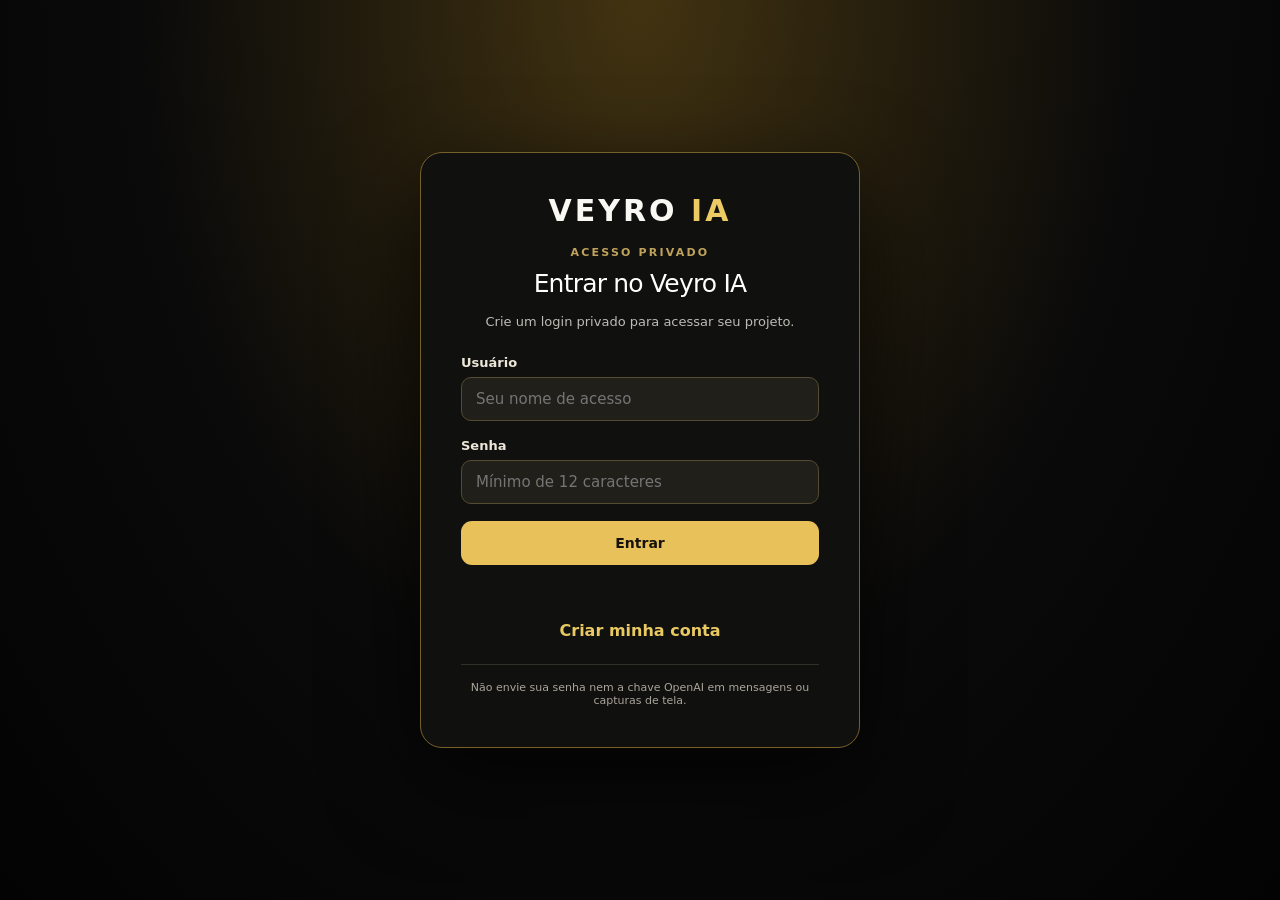
<file: index.html>
<!doctype html>
<html lang="pt-BR">
<head>
  <meta charset="utf-8"><meta name="viewport" content="width=device-width, initial-scale=1, viewport-fit=cover, interactive-widget=resizes-content">
  <meta name="theme-color" content="#060606">
  <meta name="description" content="Veyro IA: escreva uma ideia, adicione referências e planeje as cenas do seu vídeo.">
  <title>Veyro IA</title>
  <link rel="icon" href="data:image/svg+xml,%3Csvg xmlns='http://www.w3.org/2000/svg' viewBox='0 0 64 64'%3E%3Crect width='64' height='64' rx='16' fill='%23060606'/%3E%3Cpath d='M25 17 47 32 25 47Z' fill='%23ffd600'/%3E%3C/svg%3E">
  <link rel="stylesheet" href="styles.css">
  <link rel="stylesheet" href="cinematic.css">
  <script>document.documentElement.classList.add("veyro-auth-pending")</script>
  <link rel="stylesheet" href="auth-gate.css">
  <script src="runtime-config.js"></script>
  <script src="auth-gate.js" defer></script>
  <script src="chrome-demo.js"></script>
  <script src="veyro-chat-bridge.js"></script>
  <script src="studio.js" defer></script>
  <script src="chat.js" defer></script>
  <script src="knowledge.js" defer></script>
  <script src="app.js" defer></script>
</head>
<body data-mode="chat">
  <div id="chrome-demo-banner" style="position:fixed;z-index:99999;top:8px;left:50%;transform:translateX(-50%);background:#171300;color:#ffd600;border:1px solid #665500;border-radius:999px;padding:6px 12px;font:600 12px/1.2 system-ui;box-shadow:0 3px 16px #0008;pointer-events:none">MODO TESTE · IA SIMULADA</div>
  <svg class="svg-defs" aria-hidden="true" xmlns="http://www.w3.org/2000/svg"><defs>
  <symbol id="i-menu" viewBox="0 0 24 24"><path d="M4 6h16M4 12h16M4 18h10"/></symbol>
  <symbol id="i-image" viewBox="0 0 24 24"><rect x="3" y="3" width="18" height="18" rx="2"/><path d="m3 17 6-6 4 4 3-3 5 5"/><circle cx="16" cy="7" r="1"/></symbol>
  <symbol id="i-video" viewBox="0 0 24 24"><circle cx="12" cy="12" r="9"/><path d="m10 8 6 4-6 4z"/></symbol>
  <symbol id="i-agents" viewBox="0 0 24 24"><circle cx="10" cy="7" r="4"/><path d="M2 22v-3a7 7 0 0 1 14 0v3m1-18a4 4 0 0 1 0 8m3 10v-3a7 7 0 0 0-3-5"/></symbol>
  <symbol id="i-chat" viewBox="0 0 24 24"><path d="M20 11a8 8 0 0 1-11 8l-6 2 2-6a8 8 0 1 1 15-4z"/></symbol>
  <symbol id="i-pen" viewBox="0 0 24 24"><path d="M15 3H5a3 3 0 0 0-3 3v13a3 3 0 0 0 3 3h14a3 3 0 0 0 3-3V9M9 16l-4 1 1-4L17 2l4 4zM15 4l4 4"/></symbol>
  <symbol id="i-user" viewBox="0 0 24 24"><circle cx="12" cy="8" r="4"/><path d="M4 22v-3a8 8 0 0 1 16 0v3"/></symbol>
  <symbol id="i-idea" viewBox="0 0 24 24"><path d="M8 17v-2a7 7 0 1 1 8 0v2M8 18h8m-7 3h6"/></symbol>
  <symbol id="i-magic" viewBox="0 0 24 24"><path d="m4 20 12-12 4 4L8 24zM17 2v3m4 2h-3M6 3l1 3m-6 4h3"/></symbol>
  <symbol id="i-mic" viewBox="0 0 24 24"><rect x="9" y="2" width="6" height="13" rx="3"/><path d="M5 10v2a7 7 0 0 0 14 0v-2m-7 9v3m-4 0h8"/></symbol>
  <symbol id="i-send" viewBox="0 0 24 24"><path d="m3 3 18 9-18 9 3-9-3-9zm3 9h15"/></symbol>
  </defs></svg>
  <button id="sidebar-toggle" class="menu-toggle" aria-label="Abrir menu" aria-controls="sidebar" aria-expanded="true"><svg><use href="#i-menu"/></svg></button>
  <button id="sidebar-overlay" class="sidebar-overlay" aria-label="Fechar menu" hidden></button>
  <aside id="sidebar" class="sidebar" aria-label="Menu e conversas"><button id="sidebar-close" aria-label="Fechar menu">×</button>
    <nav class="sidebar-nav" aria-label="Recursos"><button id="nav-images"><svg><use href="#i-image"/></svg>Imagens</button><button id="nav-videos"><svg><use href="#i-video"/></svg>Vídeos</button><button id="nav-agents"><svg><use href="#i-agents"/></svg>Agentes</button></nav>
    <div class="recent-conversations" id="recent-conversations" aria-label="Conversas recentes"></div>
    <div class="sidebar-bottom"><button id="profile-open" class="profile-button" aria-label="Abrir meu perfil"><span id="profile-avatar"><svg><use href="#i-user"/></svg></span><span id="profile-name" class="sr-only">Meu perfil</span></button><button id="project-options" class="project-options" aria-label="Opções do projeto">•••</button></div>
  </aside>
  <div class="screen">
    <div class="welcome-backdrop" aria-hidden="true"></div>
    <header class="header"><button class="brand" id="home-chat" aria-label="Voltar à conversa"><span>VEYRO <em>IA</em></span></button><button id="new-chat" class="new-chat" aria-label="Nova conversa"><svg><use href="#i-pen"/></svg></button></header>
    <main id="workspace" class="workspace">
      <div class="project-bar"><input id="project-title" aria-label="Nome do projeto" maxlength="100" value="Novo projeto"><button id="save" type="button">Salvar</button></div>
      <div class="workspace-meta"><span id="save-status" role="status">Abrindo seus projetos…</span><span>Sem áudio · até 30 s</span></div>
      <nav class="tools" aria-label="Ferramentas do projeto"><button id="projects-open" class="nav-button" type="button">Projetos</button><button id="create-mode" aria-pressed="true">Criar</button><button id="photo-mode" aria-pressed="false">Photo Studio</button><button id="editor-mode" aria-pressed="false">Editor</button><button id="chat-mode" aria-pressed="false">Conversar</button><button id="memories-open">Memórias</button><button id="versions-open">Versões</button><button id="activity-open">Atividade</button></nav>
      <section id="photo-view" class="studio-view" hidden>
        <span class="eyebrow">VEYRO PHOTO STUDIO</span><h1>Uma imagem. Sua intenção.</h1>
        <p class="review-help">Crie uma imagem independente ou prepare referências para uma cena. Para editar, escolha uma foto e descreva o que deve mudar.</p>
        <div class="studio-grid">
          <label>Operação<select id="photo-operation"><option value="generate">Criar imagem</option><option value="edit">Editar imagem enviada</option><option value="enhance">Aprimorar imagem enviada</option></select></label>
          <label>Quantidade<select id="photo-count"><option>1</option><option>2</option><option>3</option><option>4</option><option>5</option></select></label>
          <label>Formato<select id="photo-size"><option value="1024x1024">Quadrado</option><option value="1536x1024">Horizontal</option><option value="1024x1536">Vertical</option></select></label>
          <label>Destino<select id="photo-scene"><option value="">Imagem independente</option></select></label>
        </div>
        <label class="studio-label">Imagem de referência<select id="photo-source"><option value="">Sem referência</option></select></label>
        <label class="studio-label">O que deve continuar igual<textarea id="photo-preserve" maxlength="2000" rows="2" placeholder="Ex.: manter personagem, roupa e iluminação"></textarea></label>
        <p id="photo-connection" class="studio-status" role="status"></p>
        <div id="photo-gallery" class="photo-gallery"></div><h2 class="subheading">Pedidos de imagem</h2><div id="photo-jobs"></div>
      </section>
      <section id="editor-view" class="studio-view" hidden>
        <span class="eyebrow">VEYRO EDITOR</span><h1>Monte o vídeo, preserve o original.</h1>
        <p class="review-help">Adicione vídeos pelo +. Escolha os trechos, reorganize e ajuste a velocidade. Até 30 segundos na montagem, sem áudio.</p>
        <div class="studio-grid"><label>Arquivo<select id="editor-source"></select></label><button id="clip-add" class="text-button" type="button">+ Adicionar trecho</button></div>
        <div class="studio-grid"><label>Formato<select id="editor-format"><option value="original">Original</option><option value="vertical">Vertical · 9:16</option><option value="horizontal">Horizontal · 16:9</option><option value="square">Quadrado</option></select></label><label>Exportação local<select id="editor-resolution"><option value="720">Até 720p · alvo 30 fps</option><option value="360">Até 360p · alvo 30 fps</option></select></label></div>
        <details class="original-request"><summary>Preferências para a edição por IA</summary><p>Edição automática ainda não conectada. Estas preferências ficam salvas no projeto.</p><div class="studio-grid"><label>Modo<select id="editor-mode-setting"><option value="ASSISTED">Assistido</option><option value="AUTO">Automático</option><option value="PRECISION">Precisão</option><option value="CREATIVE">Criativo</option></select></label><label>Intensidade<select id="editor-intensity"><option value="LOW">Baixa</option><option value="MEDIUM">Média</option><option value="HIGH">Alta</option></select></label></div></details>
        <div class="editor-toolbar"><button id="editor-undo" class="small-button">↶ Desfazer</button><button id="editor-redo" class="small-button">↷ Refazer</button><span id="editor-total"></span></div>
        <div id="timeline"></div><div id="clip-preview"></div>
        <div class="export-panel"><button id="editor-export" class="text-button">Exportar montagem</button><button id="export-cancel" class="small-button" hidden>Cancelar exportação</button><p class="pending-note">Exportação experimental no navegador, em tempo real. Mantenha a tela aberta. A fluidez e a precisão dos cortes dependem do celular; o arquivo original é preservado.</p><p id="export-status" role="status"></p><canvas id="export-canvas" hidden></canvas><div id="export-result"></div></div>
      </section>
      <section id="chat-view"><div id="welcome" class="welcome"><div class="welcome-title"><span class="sun-ring" aria-hidden="true"></span><h1>VEYRO <em>IA</em></h1><p>Como posso te ajudar hoje?</p></div><div class="suggestions" aria-label="Sugestões para começar"><button data-suggestion="Me dê algumas ideias para um vídeo curto."><svg><use href="#i-idea"/></svg><span>Me dê<br>algumas ideias</span></button><button data-suggestion="Quero criar uma imagem de "><svg><use href="#i-image"/></svg><span>Criar<br>uma imagem</span></button><button data-action="plan"><svg><use href="#i-video"/></svg><span>Planejar<br>um vídeo</span></button><button data-action="edit"><svg><use href="#i-magic"/></svg><span>Editar<br>um vídeo existente</span></button><button data-suggestion="Quero tirar uma dúvida sobre "><svg><use href="#i-chat"/></svg><span>Tirar<br>dúvidas</span></button></div></div><div id="chat-log" role="log" aria-label="Conversa" aria-live="polite"></div><div id="proposals"></div></section>
      <section class="empty" id="empty">
        <div class="frame" aria-hidden="true"><svg viewBox="0 0 48 48" fill="none"><rect x="8" y="12" width="32" height="24" rx="5" stroke="currentColor" stroke-width="1.3"/><path d="m21 19 9 5-9 5Z" stroke="currentColor" stroke-width="1.3"/></svg></div>
        <h1>Qual cena você imagina?</h1>
        <p>Escreva uma ideia ou envie apenas<br>fotos e vídeos pelo <strong>+</strong>.</p>
        <span class="empty-note">Histórias inventadas ou acontecimentos reais.</span>
      </section>
      <section id="result" class="result" hidden aria-labelledby="result-title">
        <span class="eyebrow">RESUMO DO PEDIDO</span>
        <h1 id="result-title">Sua cena está configurada.</h1>
        <p id="result-prompt" class="result-prompt"></p>
        <dl id="result-details"></dl>
        <div class="notice"><strong>Geração ainda não conectada</strong><p>Seu pedido pode ser salvo e revisado. A geração de vídeo ainda não está conectada.</p></div>
        <button id="edit" class="text-button" type="button">Voltar ao pedido</button>
      </section>
      <section id="review" class="review" hidden aria-labelledby="review-title">
        <div class="review-top"><span class="eyebrow">REVISAR ANTES DE CRIAR</span><span id="review-meta"></span></div>
        <h1 id="review-title" tabindex="-1">Vamos ajustar suas cenas.</h1>
        <p class="review-help">Edite, reordene e proteja suas cenas. As propostas da IA só entram no roteiro quando você as aplica.</p>
        <details class="original-request"><summary>Pedido original e referências</summary><p id="original-prompt"></p><div id="review-references" class="review-references"></div></details>
        <details class="original-request"><summary>Estilo, personagens e regras do projeto</summary><div class="project-settings"><label for="visual-style">Estilo visual</label><input id="visual-style" maxlength="1000" placeholder="Ex.: realista, luz suave"><label for="characters">Personagens</label><textarea id="characters" maxlength="4000" rows="2" placeholder="Aparência e características que devem continuar iguais"></textarea><label for="constraints">O que deve ser preservado</label><textarea id="constraints" maxlength="4000" rows="2" placeholder="Ex.: manter a roupa e o cenário"></textarea></div></details>
        <div id="scene-list" class="scene-list"></div>
        <div class="scene-actions"><button id="add-scene" class="text-button" type="button">+ Adicionar cena</button><span id="scene-total"></span></div>
        <button id="ask-plan" type="button" class="text-button">Pedir proposta à IA</button><div id="review-proposals"></div><div id="conversation" class="conversation" role="log" aria-label="Pedidos de correção" aria-live="polite"></div>
        <div class="generation-panel"><button id="generate" type="button" disabled aria-describedby="generation-reason">Gerar vídeo</button><p id="generation-reason">A geração de vídeo ainda precisa ser conectada. Seu roteiro e suas referências podem ser salvos agora.</p></div>
      </section>
    </main>
    <footer class="dock">
      <div class="options-heading"><span id="step-label">01 / FORMATO</span><button type="button" id="back" hidden>← Alterar formato</button><span id="format-summary" hidden></span></div>
      <div class="choices" id="formats" role="group" aria-label="Formato do vídeo">
        <button type="button" data-format="horizontal" aria-pressed="false"><span class="ratio-icon landscape" aria-hidden="true"></span>Horizontal<span class="check" aria-hidden="true">✓</span></button>
        <button type="button" data-format="vertical" aria-pressed="false"><span class="ratio-icon portrait" aria-hidden="true"></span>Vertical<span class="check" aria-hidden="true">✓</span></button>
        <button type="button" data-format="auto" aria-pressed="true"><span class="auto-icon" aria-hidden="true">Ø</span>Automático<span class="check" aria-hidden="true">✓</span></button>
      </div>
      <div class="choices durations" id="durations" role="group" aria-label="Duração do vídeo em segundos" hidden></div>
      <label id="review-choice" class="review-choice"><input id="review-toggle" type="checkbox" checked><span>Revisar antes de criar</span></label>
      <form id="composer" class="composer">
        <div id="attachments" class="attachments" aria-label="Arquivos anexados" hidden></div>
        <label for="prompt" class="sr-only">Descreva o vídeo que você quer criar</label>
        <textarea id="prompt" placeholder="Descreva o vídeo que você quer criar…" rows="2" maxlength="12000"></textarea>
        <div class="composer-bottom">
          <div class="add-wrap"><button type="button" id="add" class="add" aria-label="Adicionar fotos ou vídeos" aria-expanded="false" aria-controls="add-menu">+</button>
            <div id="add-menu" class="add-menu" hidden><button type="button" id="add-photo">Adicionar fotos</button><button type="button" id="add-video">Adicionar vídeos</button></div>
          </div>
          <button id="voice-input" type="button" class="voice-input" aria-label="Ditar mensagem"><svg><use href="#i-mic"/></svg></button><button id="stop-response" type="button" class="stop-response" hidden aria-label="Interromper resposta">■</button><span class="action-hint" id="action-hint">Escolha o formato e avance</span>
          <button type="submit" id="send" class="send" aria-label="Avançar para escolher a duração"><svg aria-hidden="true" viewBox="0 0 24 24"><path d="M5 12h14m-6-6 6 6-6 6"/></svg></button>
        </div>
      </form>
      <p id="feedback" class="feedback" role="status" aria-live="polite">Projetos e memórias salvos · geração de vídeo ainda não conectada</p>
    </footer>
    <input id="photo-input" type="file" accept="image/*" multiple hidden>
    <input id="video-input" type="file" accept="video/*" multiple hidden>
  </div>
  <dialog id="panel" aria-labelledby="panel-title"><div class="panel-head"><h2 id="panel-title"></h2><button id="panel-close" type="button" aria-label="Fechar">×</button></div><div id="panel-body"></div></dialog>
</body>
</html>
</file>
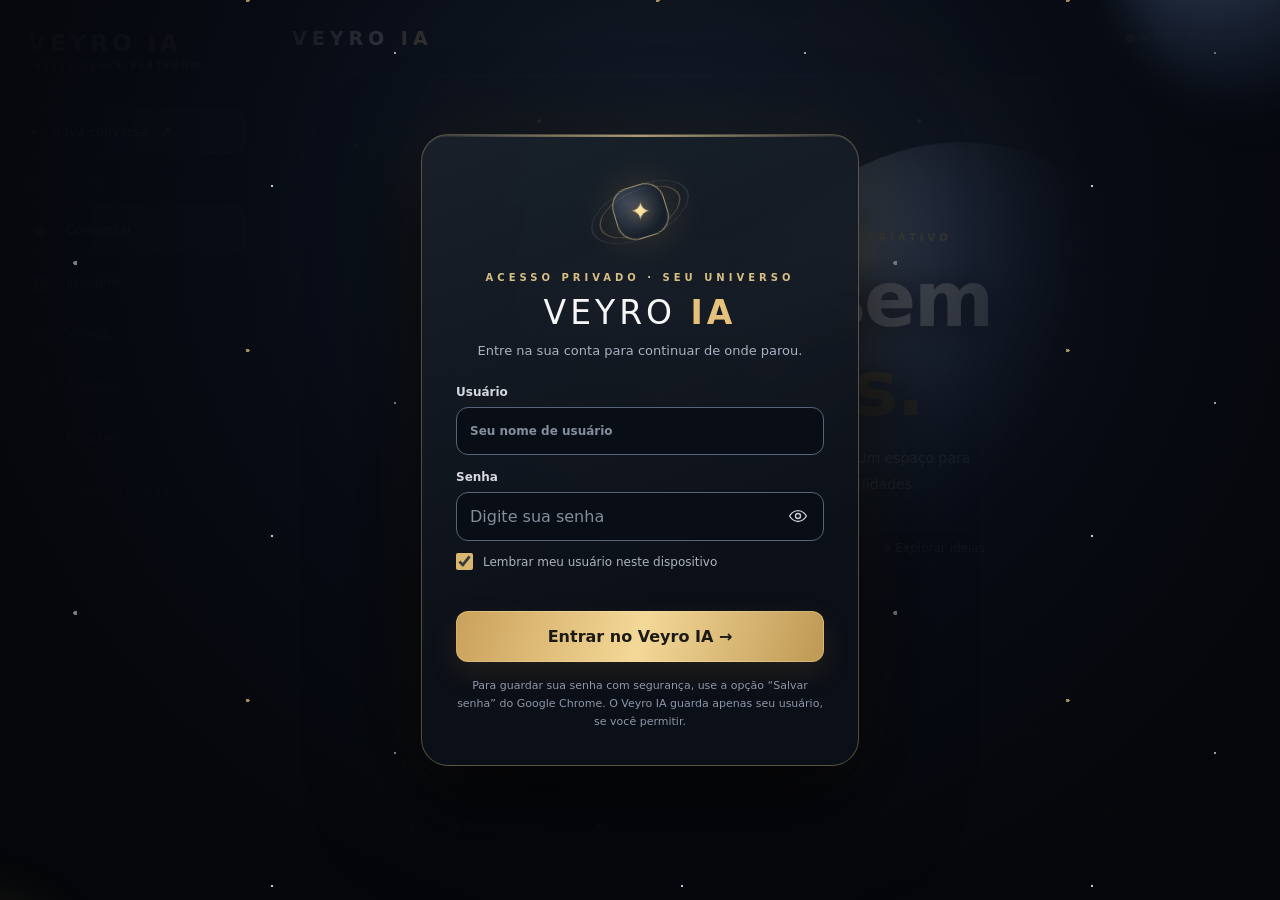
<file: worker/preview.html>
<!doctype html>
<html lang="pt-BR">
<head>
<meta charset="utf-8"><meta name="viewport" content="width=device-width, initial-scale=1, viewport-fit=cover">
<meta name="theme-color" content="#080b12"><meta name="referrer" content="no-referrer">
<title>Veyro IA · Prévia completa</title>
<style nonce="__NONCE__">
:root{color-scheme:dark;font-family:Inter,ui-sans-serif,system-ui,-apple-system,Segoe UI,Arial,sans-serif;background:#05070b;color:#f7f7f8;font-synthesis:none}
*{box-sizing:border-box}body{margin:0;min-height:100dvh;overflow:hidden}button,input,textarea,select{font:inherit}button{cursor:pointer}button:focus-visible,input:focus-visible,textarea:focus-visible,select:focus-visible{outline:2px solid #eaca84;outline-offset:3px}[hidden]{display:none!important}
.shell{height:100dvh;display:grid;grid-template-columns:260px minmax(0,1fr);background:#07090d}
.nav{z-index:15;display:flex;flex-direction:column;gap:12px;padding:28px 14px 15px;background:linear-gradient(165deg,#0f1319,#080b10 76%);border-right:1px solid #ffffff10;min-height:0}
.logo{letter-spacing:4px;font-size:23px;font-weight:670;margin:2px 14px 27px}.logo strong{color:#d9b675;font-weight:700}.micro{display:block;color:#a89c82;letter-spacing:2.1px;font-size:9px;margin-top:5px;font-weight:600}
.action-new{background:linear-gradient(120deg,#252a30,#1a1e26);border:1px solid #d8ba7355;color:#f5ebd4;border-radius:12px;padding:13px;text-align:left;display:flex;gap:12px;align-items:center;font-size:13px}
.side-kicker{color:#777f8b;font-size:10px;letter-spacing:2px;text-transform:uppercase;margin:14px 10px 4px}
.navlinks{display:flex;flex-direction:column;gap:5px}
.navlink{display:flex;align-items:center;gap:13px;background:transparent;color:#b7bbc2;border:1px solid transparent;border-radius:11px;padding:12px 13px;text-align:left;font-size:13px}
.navlink.active{background:#e1bb7020;color:#fff5dd;border-color:#dfba6240}
.navlink .glyph{font-size:18px;width:25px;text-align:center}
.navlink:hover,.recents button:hover{background:#ffffff0e}
.recents{overflow-y:auto;min-height:60px;flex:1;padding-bottom:12px}.recents button{display:block;width:100%;white-space:nowrap;text-align:left;overflow:hidden;text-overflow:ellipsis;background:transparent;color:#a7afba;border:0;border-radius:7px;padding:11px 12px;font-size:12px}
.recents button.current{color:#eacb86;background:#e9bd6420}
.sidefoot{border-top:1px solid #ffffff12;padding:15px 8px 0;display:flex;gap:8px;align-items:center}
.avatar{width:38px;height:38px;border-radius:50%;border:1px solid #d5ae64;color:#e8cf97;background:#ffffff0c;display:grid;place-items:center}
.idtag{min-width:0;flex:1;font-size:12px;color:#e3e5e9}.idtag span{display:block;color:#8a929d;font-size:10px;margin-top:2px}
.iconbtn{border:1px solid #ffffff18;background:#ffffff09;color:#c9cbd1;border-radius:10px;width:39px;height:39px;display:grid;place-items:center}
.stage{position:relative;overflow:hidden;min-width:0;display:flex;flex-direction:column;isolation:isolate}
.cosmos{position:absolute;inset:0;z-index:-2;overflow:hidden;background:radial-gradient(ellipse at 55% 45%,#15223866 0%,transparent 54%),radial-gradient(circle at 90% 4%,#8d6b2a22,transparent 32%),#05070b;transition:filter 1s ease,opacity 1s ease}
.stars{position:absolute;inset:-30%;background-image:radial-gradient(1px 1px at 6% 22%,#fff8 90%,transparent),radial-gradient(1px 1px at 27% 44%,#ecc16e 90%,transparent),radial-gradient(2px 2px at 54% 15%,#fff6 90%,transparent),radial-gradient(1px 1px at 75% 51%,#fffc 90%,transparent),radial-gradient(1px 1px at 92% 25%,#d4e1ff9e 90%,transparent),radial-gradient(2px 2px at 46% 79%,#b9cee89e 90%,transparent);background-size:380px 340px;opacity:.5;animation:drift 40s linear infinite}
.planetWrap{position:absolute;width:clamp(290px,49vw,720px);height:clamp(290px,49vw,720px);right:calc(50% - clamp(280px,44vw,490px));top:6%;transform-style:preserve-3d;transform:rotateX(14deg) rotateY(-16deg);animation:orbit 20s ease-in-out infinite alternate}
.planet{position:absolute;inset:13%;border-radius:50%;background:radial-gradient(circle at 29% 23%,#dcdfc7 0%,#8fa1b9 7%,#566583 25%,#243347 50%,#11192c 72%,#050916 90%);box-shadow:inset -35px -27px 70px #000d,inset 16px 13px 70px #d6b7652b,0 0 120px #6589b118,0 0 220px #a18d7d0a}
.ring{position:absolute;inset:39% -13%;border:12px solid #a5b3c066;border-right-color:#f0c87caa;border-bottom-color:#c4ae8144;border-radius:50%;transform:rotate(-27deg) rotateX(68deg);box-shadow:0 0 26px #bdcba633}
.ring.second{inset:34% -22%;border-width:1px;opacity:.7}
.glow{position:absolute;inset:34%;background:#cdb46e32;filter:blur(90px);border-radius:50%}
.stage.conversing .cosmos{opacity:.28;filter:brightness(.48) blur(1px)}
.stage.conversing .planetWrap{transform:translate(21%, -16%) scale(.9)}
.topbar{height:76px;flex-shrink:0;padding:0 32px;display:flex;align-items:center;justify-content:space-between;border-bottom:1px solid #ffffff0b;background:#06080c9e;backdrop-filter:blur(16px);z-index:2}
.mobmenu{display:none}.topBrand{font-size:19px;letter-spacing:5px;font-weight:600}.topBrand b{color:#d9b675}
.statuspill{font-size:11px;color:#cab987;border:1px solid #b79b6548;background:#a88b4515;border-radius:999px;padding:8px 11px;max-width:55%;white-space:nowrap;overflow:hidden;text-overflow:ellipsis}
.bodypanel{flex:1;min-height:0;display:flex;flex-direction:column;align-items:center;width:100%;position:relative}
.hero{margin:auto 20px;max-width:720px;text-align:center;min-height:280px;display:flex;align-items:center;justify-content:center;flex-direction:column;gap:12px;transition:opacity .45s,transform .5s}
.eyebrow{font-size:10px;letter-spacing:4px;color:#d7be83;text-transform:uppercase;font-weight:700}
.hero h1{font-size:clamp(41px,6vw,82px);margin:0;font-weight:550;letter-spacing:-2px;text-shadow:0 5px 35px #000e;transform-origin:bottom center;animation:launch 1.2s cubic-bezier(.17,1,.32,1) both}
.hero h1 b{font-weight:580;background:linear-gradient(110deg,#a98741,#f0dba2,#9a752d);background-clip:text;-webkit-background-clip:text;color:transparent}
.hero p{font-size:14px;color:#acb1ba;line-height:1.8;max-width:440px;margin:1px auto}
.chips{display:flex;gap:9px;justify-content:center;flex-wrap:wrap;margin-top:19px}
.chips button{border:1px solid #ceb8764a;background:#111820a6;color:#e7deca;padding:11px 15px;border-radius:999px;font-size:12px;backdrop-filter:blur(12px)}
.chips button:hover{background:#e4b75b27}
.stage.conversing .hero{opacity:0;min-height:0;height:0;overflow:hidden;pointer-events:none;transform:translateY(-40px);margin:0}
.chatScroll{width:min(850px,100%);margin:auto 0 0;padding:23px clamp(15px,4vw,34px);min-height:0;overflow-y:auto;flex:1;display:none}
.stage.conversing .chatScroll{display:flex;flex-direction:column;gap:20px}
.message{max-width:87%;line-height:1.7;font-size:14px;white-space:pre-wrap;overflow-wrap:anywhere;padding:15px 17px;border-radius:15px;box-shadow:0 12px 40px #0004}
.message.user{align-self:flex-end;background:#161c25d9;border:1px solid #bda56748;border-bottom-right-radius:3px}
.message.assistant{align-self:flex-start;background:#0f151cd9;border:1px solid #bda5673e;border-bottom-left-radius:3px}
.role{display:block;color:#d1b777;font-size:10px;font-weight:700;letter-spacing:1.7px;margin-bottom:8px}
.miniTag{font-size:10px;color:#a3a9b5;text-align:center;margin-top:8px}
.composerWrap{width:min(850px,100%);padding:10px clamp(14px,4vw,34px) 18px;z-index:3}
.composer{background:#0e1218dc;border:1px solid #b19a684f;box-shadow:0 12px 40px #0009,0 0 25px #b5963413;border-radius:19px;padding:12px;backdrop-filter:blur(20px);transition:border-color .2s}
.composer:focus-within{border-color:#d8b675aa}
.composer textarea{width:100%;border:0;background:transparent;color:#f8f8f8;font-size:14px;resize:none;outline:0;min-height:53px;max-height:150px;padding:11px 10px 3px}
.composer textarea::placeholder{color:#78828f}
.composeBottom{display:flex;justify-content:space-between;align-items:center;gap:8px;padding:3px 2px 1px}
.composeLeft{display:flex;align-items:center;gap:9px;min-width:0}
.roundbtn{height:36px;width:36px;border:1px solid #ffffff23;background:#ffffff0a;border-radius:10px;color:#e2dfd8;font-size:20px}
.modelSelect{background:#111922;border:1px solid #b49a6347;border-radius:9px;color:#e3d5b7;padding:10px 8px;font-size:11px;max-width:210px}
.sendbtn{background:linear-gradient(130deg,#d0a95d,#f3da99);color:#171512;border:0;min-width:44px;height:41px;border-radius:12px;font-size:23px;font-weight:bold}
.sendbtn:disabled{opacity:.4;cursor:not-allowed}
.hint{font-size:10px;color:#8d929c;text-align:center;margin:10px 0 0}
.feature{width:min(760px,95%);margin:auto;display:none;flex-direction:column;align-items:center;text-align:center;background:#101721cc;border:1px solid #ba9b6140;border-radius:25px;padding:36px 25px;backdrop-filter:blur(24px)}
.feature h2{font-size:clamp(24px,4vw,36px);margin:10px 0}.feature p{color:#b4b8c2;font-size:14px;line-height:1.8;max-width:520px}
.feature button{background:#d6b575;color:#1a1714;border:0;padding:12px 20px;border-radius:11px;margin-top:15px}
body.featureMode .hero,body.featureMode .chatScroll,body.featureMode .composerWrap{display:none!important}body.featureMode .feature{display:flex}
.cover{position:fixed;inset:0;background:#000a;z-index:14;display:none}
.loginLayer{position:fixed;inset:0;z-index:40;display:grid;place-items:center;padding:20px;background:radial-gradient(circle at 52% 24%,#26334983 0%,#080c15f5 44%,#040609 80%);overflow:auto;isolation:isolate}
.loginBackdrop{position:absolute;inset:-5%;pointer-events:none;overflow:hidden;z-index:-1;background-image:radial-gradient(1px 1px at 12% 28%,#fff9 98%,transparent),radial-gradient(2px 2px at 76% 13%,#efc77aaf 98%,transparent),radial-gradient(1px 1px at 82% 66%,#bbccea 98%,transparent),radial-gradient(2px 2px at 34% 88%,#fff7 98%,transparent);background-size:410px 350px;animation:loginStars 32s ease-in-out infinite alternate}
.loginBackdrop:before,.loginBackdrop:after{content:"";position:absolute;border-radius:50%;filter:blur(20px);pointer-events:none}
.loginBackdrop:before{width:330px;height:330px;top:-170px;right:-100px;background:radial-gradient(circle at 30% 35%,#9ba5b4,#42577a 30%,#080d1b 66%,transparent 75%);opacity:.42;animation:loginFloat 9s ease-in-out infinite alternate}
.loginBackdrop:after{width:280px;height:280px;bottom:-200px;left:-100px;background:radial-gradient(circle,#c6a55d4f,transparent 65%);animation:loginFloat 11s ease-in-out infinite alternate-reverse}
.loginCard{position:relative;overflow:hidden;width:min(438px,100%);background:linear-gradient(160deg,#1a222ce8,#0c1018f0 70%);border:1px solid #b9a1706c;border-radius:27px;padding:clamp(21px,5vw,34px);box-shadow:0 30px 100px #000e,0 0 70px #cfa96218,inset 0 1px #ffffff16;backdrop-filter:blur(22px);animation:loginEnter .75s cubic-bezier(.2,.86,.2,1) both}
.loginCard:before{content:"";position:absolute;inset:0 0 auto;height:2px;background:linear-gradient(90deg,transparent,#e8cd92,transparent);opacity:.7}
.loginMark{position:relative;margin:0 auto 17px;width:86px;height:86px;display:grid;place-items:center}
.loginMark .core{position:absolute;width:53px;height:53px;display:grid;place-items:center;border:1px solid #e6c889a8;border-radius:19px;transform:rotate(-17deg);background:radial-gradient(circle at 30% 25%,#65728f77,#17202b 70%);box-shadow:0 0 36px #c5a66034}
.loginMark .core span{font-size:25px;color:#ffe1a1;transform:rotate(17deg);text-shadow:0 0 17px #f5c66d}
.loginMark .orbitRing{position:absolute;inset:0;border:1px solid #e4be756c;border-radius:50%;transform:rotate(-24deg) rotateX(60deg);animation:loginRing 8s linear infinite}
.loginMark .orbitRing.two{inset:-9px;border-color:#ffffff23;animation-duration:13s;animation-direction:reverse}
.loginCard h2{font-size:clamp(27px,6vw,33px);font-weight:520;letter-spacing:4px;text-align:center;margin:10px 0 5px}.loginCard h2 b{color:#e6c17c}
.loginCard p{color:#aab1c1;font-size:13px;line-height:1.65;text-align:center;margin:8px 0 24px}
.loginCard .eyebrow{text-align:center;font-size:10px}
.loginCard label{display:block;font-size:12px;color:#d6d8df;margin:15px 0 6px;font-weight:560}
.loginCard input[type=text],.loginCard input[type=password]{display:block;margin-top:8px;width:100%;border:1px solid #586579;background:#080d16;color:#f8f8fa;border-radius:12px;padding:14px 13px;min-height:48px;transition:border-color .2s,box-shadow .2s}
.loginCard input:focus{border-color:#d7b56d;box-shadow:0 0 0 3px #d7b56d22;outline:none}
.loginCard input::placeholder{color:#858e9d}
.loginCard .passwordField{position:relative}
.loginCard .passwordField input{padding-right:54px}
.loginCard .eyeButton{position:absolute;right:6px;bottom:6px;width:40px;height:38px;padding:0;display:grid;place-items:center;border:0;border-radius:9px;background:transparent;color:#c6cbd4;box-shadow:none}
.loginCard .eyeButton svg{width:20px;height:20px}
.loginCard .eyeButton:hover,.loginCard .eyeButton:focus-visible{background:#ffffff10;color:#f0d393}
.loginCard .rememberRow{display:flex;gap:10px;align-items:center;margin:12px 0 18px;font-size:12px;font-weight:440;color:#adb3bf}
.loginCard .rememberRow input{width:17px;height:17px;margin:0;accent-color:#d9b771}
.loginCard .loginSubmit{width:100%;border:1px solid #ffe8ae48;border-radius:12px;background:linear-gradient(105deg,#caa15b,#f4d897 50%,#be9854);color:#1b1a17;font-weight:700;padding:15px;box-shadow:0 11px 29px #b78e3c23;transition:transform .2s,filter .2s}
.loginCard .loginSubmit:hover{filter:brightness(1.07);transform:translateY(-1px)}
.loginCard .loginSubmit:disabled{opacity:.55;cursor:wait}
.loginerror{font-size:12px;color:#ffc1a7;white-space:pre-wrap;min-height:23px;text-align:center;line-height:1.6}
.loginCard .passwordNote{margin:15px 0 0;color:#8d97a8;font-size:11px}
@keyframes loginEnter{from{opacity:0;transform:translateY(35px) scale(.94);filter:blur(7px)}to{opacity:1;transform:translateY(0) scale(1);filter:blur(0)}}
@keyframes loginRing{to{transform:rotate(336deg) rotateX(60deg)}}
@keyframes loginFloat{to{transform:translate3d(-20px,22px,0)}}
@keyframes loginStars{to{transform:translate3d(12px,18px,0)}}
@keyframes drift{to{transform:translate3d(90px,50px,0)}}@keyframes orbit{to{transform:rotateX(5deg) rotateY(21deg) translateY(-14px)}}@keyframes launch{from{opacity:0;transform:perspective(520px) translate3d(-130px,80px,-240px) rotateY(-20deg) scale(.8);filter:blur(12px)}to{opacity:1;transform:perspective(520px) translate3d(0,0,0) rotateY(0) scale(1);filter:blur(0)}}
@media(max-width:860px){.shell{grid-template-columns:1fr}.nav{position:fixed;top:0;bottom:0;width:min(310px,85vw);transform:translateX(-110%);transition:transform .25s}.nav.open{transform:translateX(0)}.cover.show{display:block}.mobmenu{display:grid}.topbar{height:65px;padding:0 17px}.topBrand{font-size:16px;letter-spacing:3px}.statuspill{max-width:43%;font-size:9px;padding:6px}.planetWrap{width:440px;height:440px;right:calc(50% - 250px);top:12%}.hero{min-height:250px}.hero h1{font-size:51px}.hero p{max-width:325px}.composerWrap{padding-bottom:max(12px,env(safe-area-inset-bottom))}.message{max-width:92%}}
@media(max-height:660px){.hero{min-height:170px}.hero h1{font-size:40px}.hero p{font-size:12px}.chips{margin-top:4px}}
@media(prefers-reduced-motion:reduce){*,*::before,*::after{animation:none!important;transition:none!important}}
</style>
</head>
<body>
<div class="shell">
<aside class="nav" id="nav"><div class="logo">VEYRO <strong>IA</strong><span class="micro">INTELLIGENCE PLATFORM</span></div>
<button class="action-new" id="newchat">✦ &nbsp; Nova conversa <span aria-hidden="true">↗</span></button>
<div class="side-kicker">Navegação</div>
<nav class="navlinks" aria-label="Recursos">
<button class="navlink active" data-view="chat"><span class="glyph">◈</span>Conversar</button>
<button class="navlink" data-view="images"><span class="glyph">▧</span>Imagens</button>
<button class="navlink" data-view="videos"><span class="glyph">▷</span>Vídeos</button>
<button class="navlink" data-view="agents"><span class="glyph">✳</span>Agentes</button>
<button class="navlink" data-view="projects"><span class="glyph">◇</span>Projetos</button>
</nav>
<div class="side-kicker">Recentes nesta aba</div>
<div class="recents" id="recents"></div>
<div class="sidefoot"><div class="avatar" aria-hidden="true">V</div><div class="idtag"><div id="profileName">Minha conta</div><span>Ambiente de testes</span></div><button class="iconbtn" id="logout" aria-label="Sair da conta" title="Sair">↪</button></div>
</aside>
<div class="cover" id="cover"></div>
<section class="stage" id="stage">
<div class="cosmos" aria-hidden="true"><div class="stars"></div><div class="glow"></div><div class="planetWrap"><div class="ring second"></div><div class="planet"></div><div class="ring"></div></div></div>
<header class="topbar"><button class="mobmenu iconbtn" id="menuBtn" aria-label="Abrir menu">☰</button><div class="topBrand">VEYRO <b>IA</b></div><div class="statuspill" id="statusPill">● MODO DE TESTE</div></header>
<div class="bodypanel" id="bodypanel">
<div class="hero" id="hero"><div class="eyebrow">Bem-vindo ao seu universo criativo</div><h1>Ideias sem <b>limites.</b></h1><p>Explore, crie e converse com o Veyro IA. Um espaço para transformar perguntas em possibilidades.</p>
<div class="chips" id="chips"><button data-prompt="Me ajude a estudar matemática.">✧ Estudar matemática</button><button data-prompt="Crie um plano para meu projeto.">✧ Planejar projeto</button><button data-prompt="Explique algo interessante sobre o espaço.">✧ Explorar ideias</button></div></div>
<div class="chatScroll" id="chatScroll" role="log" aria-live="polite" aria-label="Conversa"></div>
<div class="feature" id="feature"><div class="eyebrow">VEYRO LABS</div><h2 id="featureTitle">Em desenvolvimento</h2><p id="featureText">Este recurso está sendo preparado.</p><button id="backChat">Voltar para o chat</button></div>
<div class="composerWrap" id="composerWrap"><form class="composer" id="compose"><textarea id="prompt" name="prompt" placeholder="Pergunte alguma coisa ao Veyro IA..." maxlength="2000" rows="2" aria-label="Sua mensagem" required></textarea>
<div class="composeBottom"><div class="composeLeft"><button class="roundbtn" type="button" id="attach" title="Anexos em desenvolvimento" aria-label="Adicionar anexo">＋</button><select class="modelSelect" id="model" aria-label="Modelo de resposta"><option value="demo">✦ Demonstração</option><option value="qwen" disabled>Qwen3 · em preparação</option></select></div><button class="sendbtn" type="submit" id="send" title="Enviar" aria-label="Enviar mensagem">➜</button></div></form>
<p class="hint" id="hint">Demonstração sem IA · Qwen real desativado até confirmação de custos</p></div>
</div>
</section></div>
<section class="loginLayer" id="loginLayer" aria-label="Entrar no Veyro IA"><div class="loginBackdrop" aria-hidden="true"></div><form class="loginCard" id="loginForm" autocomplete="on" action="/api/auth/login" method="post"><div class="loginMark" aria-hidden="true"><span class="orbitRing"></span><span class="orbitRing two"></span><div class="core"><span>✦</span></div></div><div class="eyebrow">ACESSO PRIVADO · SEU UNIVERSO</div><h2>VEYRO <b>IA</b></h2><p id="loginSubtitle">Entre na sua conta para continuar de onde parou.</p><label for="loginUsername">Usuário<input id="loginUsername" name="username" type="text" required pattern="[A-Za-z0-9_.-]+" minlength="3" maxlength="32" autocomplete="username" autocapitalize="none" spellcheck="false" placeholder="Seu nome de usuário"></label><label for="loginPassword">Senha</label><div class="passwordField"><input id="loginPassword" name="password" type="password" required minlength="12" maxlength="128" autocomplete="current-password" placeholder="Digite sua senha"><button class="eyeButton" type="button" id="togglePassword" aria-label="Mostrar senha" aria-pressed="false" title="Mostrar senha"><svg aria-hidden="true" viewBox="0 0 24 24" fill="none" stroke="currentColor" stroke-width="1.7" stroke-linecap="round" stroke-linejoin="round"><path d="M2 12s3.6-6.5 10-6.5S22 12 22 12s-3.6 6.5-10 6.5S2 12 2 12Z"/><circle cx="12" cy="12" r="3"/></svg></button></div><label class="rememberRow" for="rememberUsername"><input id="rememberUsername" name="rememberUsername" type="checkbox" checked> Lembrar meu usuário neste dispositivo</label><div class="loginerror" id="loginerror" role="status" aria-live="polite"></div><button class="loginSubmit" type="submit" id="loginBtn">Entrar no Veyro IA →</button><p class="passwordNote">Para guardar sua senha com segurança, use a opção “Salvar senha” do Google Chrome. O Veyro IA guarda apenas seu usuário, se você permitir.</p></form></section>
<script nonce="__NONCE__">
(function(){
'use strict';
const $=id=>document.getElementById(id);
const SESSION='veyro_owner_test_session';
const REMEMBERED_USER='veyro_remembered_username_v1';
function getRememberedUser(){try{const value=localStorage.getItem(REMEMBERED_USER)||'';return /^[a-z0-9_.-]{3,32}$/i.test(value)?value:'';}catch{return '';}}
function saveRememberedUser(user,remember){try{if(remember)localStorage.setItem(REMEMBERED_USER,user);else localStorage.removeItem(REMEMBERED_USER);}catch{}}
function prefillRememberedUser(){
 const user=getRememberedUser();
 $('loginUsername').value=user;
 $('rememberUsername').checked=true;
 $('loginSubtitle').textContent=user?'Boas-vindas de volta! Informe sua senha para entrar.':'Entre na sua conta para continuar de onde parou.';
}
function localStorageAvailable(){try{return typeof localStorage!=='undefined';}catch{return false;}}
function concealPassword(){
 $('loginPassword').type='password';
 $('togglePassword').setAttribute('aria-label','Mostrar senha');
 $('togglePassword').setAttribute('title','Mostrar senha');
 $('togglePassword').setAttribute('aria-pressed','false');
}
let token=sessionStorage.getItem(SESSION)||'';
let username='',threads=[],selected=null,pending=false,view='chat';
const getKey=()=> 'veyro_preview_threads_'+username.replace(/[^a-z0-9_.-]/g,'');
const newID=()=>crypto.randomUUID();
const safeText=v=>String(v||'');
function notice(message){$('statusPill').textContent=message;}
function closeNav(){$('nav').classList.remove('open');$('cover').classList.remove('show');}
function openNav(){$('nav').classList.add('open');$('cover').classList.add('show');}
$('menuBtn').addEventListener('click',openNav);$('cover').addEventListener('click',closeNav);
async function api(path,method='GET',data){
 const h={'Content-Type':'application/json'};if(token)h.Authorization='Bearer '+token;
 const res=await fetch(path,{method,cache:'no-store',credentials:'omit',headers:h,body:data?JSON.stringify(data):undefined});
 const body=await res.json().catch(()=>({}));
 if(!res.ok)throw Error(body.error||'Erro '+res.status);
 return body;
}
function loginScreen(error=''){
 $('loginLayer').hidden=false;
 $('loginerror').textContent=error;
 $('loginPassword').value='';
 concealPassword();
 prefillRememberedUser();
 notice('● ACESSO PRIVADO');
}
function ready(data){
 username=safeText(data.username);$('profileName').textContent=username;
 $('loginLayer').hidden=true;
 $('loginPassword').value='';concealPassword();
 try{const stored=JSON.parse(sessionStorage.getItem(getKey())||'[]');threads=Array.isArray(stored)?stored.slice(0,16):[];}catch{threads=[];}
 openChat(threads[0]?.id||null);
 refreshModels();
}
async function verify(){
 if(!token){loginScreen();return;}
 try{const r=await api('/api/key/status');ready(r);}
 catch{token='';sessionStorage.removeItem(SESSION);loginScreen('Sua sessão expirou. Entre novamente.');}
}
$('togglePassword').addEventListener('click',()=>{
 const field=$('loginPassword'),show=field.type==='password';
 field.type=show?'text':'password';
 $('togglePassword').setAttribute('aria-label',show?'Ocultar senha':'Mostrar senha');
 $('togglePassword').setAttribute('title',show?'Ocultar senha':'Mostrar senha');
 $('togglePassword').setAttribute('aria-pressed',String(show));
 field.focus({preventScroll:true});
});
$('loginForm').addEventListener('submit',async e=>{
 e.preventDefault();
 const btn=$('loginBtn'),f=new FormData(e.currentTarget);
 const typedUsername=safeText(f.get('username')).trim().toLowerCase();
 const wantsRemember=$('rememberUsername').checked;
 btn.disabled=true;
 $('loginerror').textContent='Verificando sua conta...';
 try{
  const result=await api('/api/auth/login','POST',{username:typedUsername,password:safeText(f.get('password'))});
  if(!result.token)throw Error('Sessão inválida.');
  token=result.token;sessionStorage.setItem(SESSION,token);
  saveRememberedUser(safeText(result.username||typedUsername),wantsRemember);
  $('loginPassword').value='';concealPassword();
  await verify();
 }catch(err){$('loginerror').textContent=err.message||'Não foi possível entrar.';}
 finally{btn.disabled=false;}
});
$('logout').addEventListener('click',async()=>{
 const old=token;token='';sessionStorage.removeItem(SESSION);username='';threads=[];selected=null;closeNav();
 loginScreen('Você saiu da sua conta.');
 if(old)fetch('/api/auth/logout',{method:'POST',headers:{Authorization:'Bearer '+old}}).catch(()=>{});
});
function persist(){if(!username)return;try{sessionStorage.setItem(getKey(),JSON.stringify(threads.slice(0,16)));}catch{}}
function current(){return threads.find(x=>x.id===selected)||null;}
function renderRecents(){
 $('recents').replaceChildren();
 for(const t of threads){const btn=document.createElement('button');btn.textContent=t.title||'Nova conversa';if(t.id===selected)btn.classList.add('current');btn.addEventListener('click',()=>openChat(t.id));$('recents').appendChild(btn);}
}
function setActiveNav(which){
 view=which;document.querySelectorAll('[data-view]').forEach(b=>b.classList.toggle('active',b.dataset.view===which));
 document.body.classList.toggle('featureMode',which!=='chat');
 closeNav();
}
function openChat(id){
 selected=id;setActiveNav('chat');renderMessages();renderRecents();$('prompt').focus();
}
function startNew(){if(pending)return;selected=null;openChat(null);notice('● NOVA CONVERSA');}
$('newchat').addEventListener('click',startNew);
function showFeature(which){
 const titles={images:'Criação de imagens',videos:'Estúdio de vídeos',agents:'Agentes inteligentes',projects:'Projetos e arquivos'};
 const desc={images:'Em breve: geração, edição e aperfeiçoamento de imagens. Ainda não há modelo conectado a esta ferramenta.',videos:'Em breve: edição e criação de cenas de vídeo. A geração de vídeo não está conectada.',agents:'Em breve: assistentes personalizados e fluxos de trabalho.',projects:'Em breve: projetos salvos e sincronizados. Por enquanto, só as conversas desta aba são mantidas temporariamente.'};
 setActiveNav(which);$('featureTitle').textContent=titles[which]||'Em desenvolvimento';$('featureText').textContent=desc[which]||'';notice('● RECURSO EM DESENVOLVIMENTO');
}
document.querySelectorAll('[data-view]').forEach(btn=>btn.addEventListener('click',()=>btn.dataset.view==='chat'?openChat(selected):showFeature(btn.dataset.view)));
$('backChat').addEventListener('click',()=>openChat(selected));
$('attach').addEventListener('click',()=>{notice('● ANEXOS EM DESENVOLVIMENTO');});
document.querySelectorAll('[data-prompt]').forEach(b=>b.addEventListener('click',()=>{$('prompt').value=b.dataset.prompt;$('prompt').focus();}));
function renderMessages(){
 const t=current(),all=t?.messages||[];
 $('chatScroll').replaceChildren();
 $('stage').classList.toggle('conversing',all.length>0);
 for(const m of all)appendMessage(m,false);
 $('chatScroll').scrollTop=$('chatScroll').scrollHeight;
}
function appendMessage(m,scroll=true){
 const card=document.createElement('div');card.className='message '+(m.role==='user'?'user':'assistant');
 const role=document.createElement('span');role.className='role';role.textContent=m.role==='user'?'VOCÊ':'VEYRO IA';
 const body=document.createElement('span');body.textContent=m.text||'';card.append(role,body);$('chatScroll').appendChild(card);
 if(scroll)$('chatScroll').scrollTop=$('chatScroll').scrollHeight;
 return body;
}
async function refreshModels(){
 try{const data=await api('/api/qwen/status');
  if(data.enabled){
   $('model').options[1].disabled=false;
   $('model').options[1].textContent='Qwen3 30B · IA real';
   $('model').value='qwen';
   $('hint').textContent='Qwen3 real ativado · 20 mensagens/dia por conta · 100 mensagens/dia no teste · franquia Workers Free';
   notice('● QWEN CONECTADO');
  }else{notice('● DEMONSTRAÇÃO SEGURA');}
 }catch{notice('● DEMONSTRAÇÃO SEGURA');}
}
async function sendMessage(message){
 if(pending)return;
 pending=true;$('send').disabled=true;$('prompt').disabled=true;
 const chosenMode=$('model').value;
 let t=current();
 if(!t){t={id:newID(),title:message.slice(0,48),messages:[]};threads.unshift(t);selected=t.id;}
 t.messages.push({role:'user',text:message,mode:chosenMode});
 if(t.messages.length>45)t.messages=t.messages.slice(-45);
 $('stage').classList.add('conversing');
 appendMessage({role:'user',text:message});
 const reply={role:'assistant',text:'',mode:chosenMode};t.messages.push(reply);const target=appendMessage(reply);persist();renderRecents();
 notice('● RESPONDENDO...');
 try{
  const history=t.messages.slice(0,-2).filter(x=>x.mode==='qwen').slice(-4).map(x=>({role:x.role,content:x.text.slice(0,360)}));
  const endpoint=chosenMode==='qwen'?'/api/chat/qwen':'/api/chat/demo';
  const res=await fetch(endpoint,{method:'POST',headers:{'Authorization':'Bearer '+token,'Content-Type':'application/json'},body:JSON.stringify({message,recentMessages:history}),cache:'no-store'});
  if(!res.ok){const err=await res.json().catch(()=>({}));if(res.status===401){loginScreen('Sessão expirada. Entre novamente.');}throw Error(err.error||'Falha no envio.');}
  if(!res.body)throw Error('O servidor não retornou conteúdo.');
  const reader=res.body.getReader(),decoder=new TextDecoder();let buffer='',doneSeen=false;
  for(;;){const part=await reader.read();if(part.done)break;buffer+=decoder.decode(part.value,{stream:true}).replace(/\r/g,'');
   let idx;while((idx=buffer.indexOf('\n\n'))>=0){
    const frame=buffer.slice(0,idx);buffer=buffer.slice(idx+2);let evt='',data='';
    for(const line of frame.split('\n')){if(line.startsWith('event:'))evt=line.slice(6).trim();if(line.startsWith('data:'))data=line.slice(5).trim();}
    let obj={};try{obj=JSON.parse(data);}catch{}
    if(evt==='token'){reply.text+=safeText(obj.text);target.textContent=reply.text;$('chatScroll').scrollTop=$('chatScroll').scrollHeight;}
    if(evt==='error')throw Error(obj.message||'Ocorreu uma falha ao responder.');
    if(evt==='done')doneSeen=true;
   }
  }
  if(!doneSeen&&reply.text.length===0)throw Error('Resposta vazia.');
  notice(chosenMode==='qwen'?'● RESPOSTA QWEN':'● DEMONSTRAÇÃO CONCLUÍDA');
 }catch(e){reply.text=reply.text||('Não foi possível responder: '+e.message);target.textContent=reply.text;notice('● FALHA DE CONEXÃO');}
 finally{pending=false;$('send').disabled=false;$('prompt').disabled=false;persist();$('prompt').focus();}
}
$('compose').addEventListener('submit',e=>{e.preventDefault();const message=$('prompt').value.trim();if(!message||pending)return;$('prompt').value='';sendMessage(message);});
$('prompt').addEventListener('keydown',e=>{if(e.key==='Enter'&&!e.shiftKey){e.preventDefault();$('compose').requestSubmit();}});
prefillRememberedUser();
verify();
})();
</script>
</body></html>
</file>
<file: styles.css>
:root{color-scheme:dark;--yellow:#ffd600;--muted:#a2a2a2;--viewport-height:100dvh;--viewport-top:0px;font-family:Arial,Helvetica,sans-serif;background:#060606;color:#f6f6f6;font-synthesis:none}
*{box-sizing:border-box}body{margin:0}button,a,textarea{-webkit-tap-highlight-color:transparent}button,textarea{font:inherit}button{cursor:pointer;color:inherit}button:focus-visible,a:focus-visible,textarea:focus-visible{outline:2px solid var(--yellow);outline-offset:4px}[hidden]{display:none!important}.screen{position:fixed;top:calc(var(--viewport-top) + 10px);left:10px;right:10px;height:calc(var(--viewport-height) - 20px);border:1px solid #dadada;border-radius:24px;display:flex;flex-direction:column;overflow:hidden;background:#060606}.header{display:flex;align-items:center;justify-content:space-between;padding:25px 30px;gap:12px;flex-shrink:0}.brand{display:flex;align-items:center;gap:12px;text-decoration:none;color:#fff;font-size:14px;letter-spacing:2px;font-weight:700}.brand-icon{font-size:31px;letter-spacing:-4px;line-height:1;display:flex;align-items:flex-end}.brand-icon span{color:var(--yellow);font-size:26px;transform:translate(-2px,5px)}.brand-sub{display:block;font-size:10px;letter-spacing:2.3px;margin-top:4px;color:#b4b4b4}.test-badge{font-size:11px;letter-spacing:1.1px;border:1px solid #3d3d3d;border-radius:20px;padding:8px 11px;color:#b4b4b4;white-space:nowrap}.workspace{flex:1;min-height:0;overflow-y:auto;padding:10px 30px 24px;scrollbar-width:thin}.workspace-meta{max-width:880px;margin:0 auto;display:flex;justify-content:space-between;gap:12px;color:#a2a2a2;font-size:12px;letter-spacing:.9px}.workspace-meta span:last-child{letter-spacing:0}.empty{min-height:260px;height:100%;display:flex;flex-direction:column;align-items:center;justify-content:center;text-align:center;padding:24px 0}.frame{display:grid;place-items:center;width:120px;height:76px;border:1px solid #333;border-radius:14px;margin-bottom:25px;background:#0b0b0b;color:#aaa;transition:width .2s,height .2s}.frame.vertical{width:62px;height:100px}.frame svg{width:44px;height:44px}h1{font-size:clamp(23px,3vw,32px);font-weight:500;letter-spacing:-.8px;margin:0 0 14px}.empty p{font-size:16px;line-height:1.6;color:#a2a2a2;margin:0}.empty p strong{color:#fff;font-weight:400}.empty-note{margin-top:24px;font-size:13px;color:#858585}.dock{flex-shrink:0;width:min(100%,760px);margin:0 auto;padding:8px 22px max(12px,env(safe-area-inset-bottom));background:#060606}.options-heading{min-height:30px;display:flex;align-items:center;gap:12px;color:#a5a5a5;font-size:11px;letter-spacing:1.5px}.options-heading button{margin-left:auto;background:none;border:0;font-size:13px;letter-spacing:0;padding:6px 0;color:#bcbcbc}.options-heading #format-summary{font-size:12px;letter-spacing:0;color:#d9d9d9}.choices{display:flex;gap:8px;margin:2px 0 15px;overflow-x:auto;scrollbar-width:thin;scrollbar-color:#555 transparent;padding:2px 1px 5px;overscroll-behavior-x:contain}.choices button{background:#111;border:1px solid #383838;border-radius:13px;min-height:49px;display:flex;justify-content:center;align-items:center;gap:8px;padding:10px 14px;font-size:14px;flex:1;white-space:nowrap}.choices button[aria-pressed=true]{border-color:var(--yellow);background:#1a1708;color:#fff}.check{display:none;font-size:12px;color:var(--yellow)}[aria-pressed=true] .check{display:inline}.ratio-icon{display:inline-block;border:1.5px solid currentColor;border-radius:2px;opacity:.8;flex-shrink:0}.landscape{width:18px;height:12px}.portrait{width:12px;height:18px}.auto-icon{font-size:21px;line-height:1}.durations button{flex:0 0 auto;min-width:59px;font-variant-numeric:tabular-nums}.composer{position:relative;border:1px solid #74682f;border-radius:22px;background:#101010;box-shadow:0 8px 30px #0009;padding:15px 14px 12px}.composer:focus-within{border-color:#a58e35}.composer textarea{resize:none;display:block;width:100%;min-height:60px;max-height:min(30dvh,240px);border:0;outline:0!important;background:none;color:#fff;font-size:16px;line-height:1.6;padding:0 5px;scrollbar-width:thin}.composer textarea::placeholder{color:#959595}.composer-bottom{display:flex;align-items:center;justify-content:space-between;gap:12px;padding-top:10px}.add-wrap{position:relative}.add{background:#1b1b1b;border:1px solid #393939;border-radius:50%;width:44px;height:44px;font-size:29px;font-weight:300;display:grid;place-items:center;line-height:1}.add:hover{border-color:#aaa}.action-hint{font-size:12px;color:#939393;margin-right:auto}.send{width:48px;height:48px;flex-shrink:0;border:0;border-radius:50%;display:grid;place-items:center;background:var(--yellow);box-shadow:0 0 0 1px #ffdf33}.send:hover{background:#ffe345}.send svg{width:25px;height:25px;fill:none;stroke:#fff;stroke-width:2.5;stroke-linecap:round;stroke-linejoin:round;filter:drop-shadow(0 1px 1px #705500)}.send:active{transform:scale(.95)}.add-menu{position:absolute;z-index:5;bottom:55px;left:0;background:#1e1e1e;border:1px solid #555;border-radius:14px;box-shadow:0 12px 30px #000b;min-width:190px;padding:6px}.add-menu button{display:block;width:100%;text-align:left;background:none;border:0;border-radius:9px;padding:13px 12px;font-size:15px}.add-menu button:hover{background:#333}.feedback{min-height:16px;text-align:center;font-size:11px;line-height:1.4;color:#999;margin:10px 0 0}.feedback.error{color:#ffdd85}.attachments{display:flex;overflow-x:auto;gap:10px;padding:0 0 12px;max-height:110px}.attachment{position:relative;flex:0 0 80px;width:80px;height:82px;border:1px solid #444;border-radius:11px;overflow:hidden;background:#202020}.attachment img,.attachment video{width:100%;height:100%;object-fit:cover}.attachment button{position:absolute;top:3px;right:3px;width:28px;height:28px;border:1px solid #777;border-radius:50%;background:#111e;color:white;font-size:18px;display:grid;place-items:center}.attachment small{position:absolute;bottom:0;left:0;right:0;background:#000b;font-size:10px;padding:4px;overflow:hidden;text-overflow:ellipsis;white-space:nowrap}.result{max-width:640px;margin:42px auto 20px}.eyebrow{font-size:11px;letter-spacing:1.8px;color:var(--yellow);display:block;margin-bottom:16px}.result-prompt{white-space:pre-wrap;overflow-wrap:anywhere;line-height:1.65;color:#d5d5d5;font-size:16px}.result dl{display:flex;flex-wrap:wrap;gap:24px;margin:26px 0}.result dl div{display:grid;gap:8px}.result dt{color:#aaa;font-size:12px}.result dd{margin:0;font-size:15px}.notice{border:1px solid #514b30;border-radius:14px;background:#15130c;padding:18px;line-height:1.5}.notice strong{font-size:15px;color:#ffe68a;font-weight:500}.notice p{font-size:14px;margin:7px 0 0;color:#c0bdb1}.text-button{background:none;border:1px solid #555;border-radius:10px;padding:12px 16px;margin-top:18px;font-size:14px}.sr-only{position:absolute;width:1px;height:1px;padding:0;margin:-1px;overflow:hidden;clip:rect(0,0,0,0);white-space:nowrap;border:0}@media(min-width:900px){.screen{left:22px;right:22px;top:calc(var(--viewport-top) + 18px);height:calc(var(--viewport-height) - 36px)}.header{padding:30px 36px}.dock{padding-bottom:20px}}@media(max-width:420px){.header{padding:21px 17px}.workspace{padding:8px 16px 18px}.test-badge{font-size:9px;padding:7px 8px;letter-spacing:.6px}.dock{padding-left:12px;padding-right:12px}.choices{gap:6px}.choices button{font-size:14px;gap:6px;padding:10px 8px}.choices .check{display:none}.action-hint{font-size:11px}.workspace-meta{font-size:11px}.empty-note{max-width:240px;line-height:1.5}.options-heading{letter-spacing:.8px}.options-heading #format-summary{font-size:11px}}@media(max-height:580px){.header{padding-top:12px;padding-bottom:12px}.empty{min-height:170px;padding:10px 0}.frame,.empty-note{display:none}.dock{padding-top:2px}.choices{margin-bottom:8px}.composer textarea{min-height:40px;max-height:22dvh}.result{margin-top:18px}}@media(prefers-reduced-motion:reduce){*{transition:none!important}}
.review-choice{display:flex;align-items:center;gap:10px;font-size:14px;color:#d1d1d1;margin:-3px 0 13px;min-height:30px;cursor:pointer}.review-choice input{width:18px;height:18px;accent-color:var(--yellow);margin:0}.review{max-width:670px;margin:30px auto 16px}.review-top{display:flex;justify-content:space-between;gap:15px;align-items:start}.review-top .eyebrow{line-height:1.5}.review-top>span:last-child{font-size:12px;color:#aaa;white-space:nowrap}.review h1{font-size:27px}.review-help{color:#aaa;font-size:14px;line-height:1.65;margin:0 0 20px}.original-request{border:1px solid #353535;border-radius:12px;padding:14px 16px;margin:0 0 20px;font-size:14px}.original-request summary{cursor:pointer;color:#ddd;line-height:1.5}.original-request p{color:#aaa;white-space:pre-wrap;overflow-wrap:anywhere;line-height:1.6}.review-references{display:flex;gap:12px;overflow-x:auto}.review-references figure{margin:0;flex:0 0 150px;width:150px}.review-references img,.review-references video{width:150px;height:100px;object-fit:contain;background:#151515;border-radius:8px}.review-references figcaption{font-size:12px;color:#aaa;overflow:hidden;text-overflow:ellipsis;white-space:nowrap;margin-top:5px}.scene-list{display:grid;gap:14px}.scene-card{border:1px solid #454545;background:#101010;border-radius:16px;padding:17px}.scene-heading{display:flex;align-items:center;gap:12px;margin-bottom:17px}.scene-heading h2{margin:0;color:#f5f5f5;font-size:17px;font-weight:500}.scene-heading span{font-size:13px;color:#e2ce76;margin-left:auto;white-space:nowrap}.scene-heading button{color:#a8a8a8;border:0;background:none;padding:8px 0 8px 8px;font-size:13px}.scene-card label{display:block;font-size:12px;color:#aaa;margin-bottom:8px}.scene-card textarea{display:block;width:100%;background:#090909;border:1px solid #373737;border-radius:9px;resize:vertical;min-height:100px;max-height:40dvh;color:#e8e8e8;font-size:16px;line-height:1.6;padding:12px;overflow-wrap:anywhere}.scene-actions{display:flex;align-items:center;justify-content:space-between;gap:10px;margin:14px 0 25px}.scene-actions .text-button{margin:0}.scene-actions>span{font-size:12px;color:#aaa;text-align:right}.conversation h2{font-size:17px;font-weight:500;margin:24px 0 16px}.message{background:#19180e;border:1px solid #494128;border-radius:14px 14px 3px 14px;margin:12px 0 12px 18px;padding:14px}.message p{margin:0 0 9px;white-space:pre-wrap;overflow-wrap:anywhere;font-size:15px;line-height:1.6}.message span{font-size:12px;color:#d7c986}.pending-note{color:#aaa;font-size:13px;line-height:1.6}.generation-panel{margin:26px 0 8px;padding-top:20px;border-top:1px solid #333}.generation-panel button{border:1px solid #625825;border-radius:12px;background:#302b0d;color:#ad9e52;font-size:16px;padding:14px 20px;width:100%}.generation-panel p{font-size:12px;line-height:1.5;color:#aaa;margin:10px 0 0;text-align:center}button:disabled{cursor:not-allowed}.add:disabled{opacity:.35}.scene-actions button:disabled{opacity:.45}@media(max-height:580px){.review{margin-top:12px}.review-choice{margin-bottom:5px;min-height:25px}.review-help{margin-bottom:12px}}@media(max-width:420px){.review h1{font-size:24px}.review-top{flex-wrap:wrap;gap:0}.review-top>span:last-child{margin:0 0 14px}.scene-card{padding:13px}.scene-heading{gap:7px}.scene-actions .text-button{font-size:13px;padding:11px}.scene-heading button{font-size:12px}}
input,select{font:inherit;color:inherit}button:disabled{opacity:.5}.nav-button,.project-bar button,.tools button,.small-button{background:#141414;border:1px solid #414141;border-radius:10px;padding:10px 12px;font-size:13px;min-height:40px}.project-bar{max-width:880px;margin:0 auto 12px;display:flex;align-items:center;gap:14px}.project-bar input{width:100%;min-width:0;border:0;background:transparent;font-size:20px;padding:8px 0}.project-bar button{color:var(--yellow)}.tools{display:flex;gap:7px;overflow-x:auto;max-width:880px;margin:16px auto 22px;padding:3px 1px 7px;flex-shrink:0}.tools button{white-space:nowrap}.tools button[aria-pressed=true]{border-color:var(--yellow);background:#1a1708}.empty{height:auto;min-height:180px}.frame{margin-bottom:18px}.workspace-meta{font-size:11px}.scene-tools{display:flex;flex-wrap:wrap;gap:7px;margin:-7px 0 15px}.scene-tools button{font-size:12px}.scene-tools button[aria-pressed=true]{color:var(--yellow);border-color:#807029}.message.assistant{background:#141414;border-color:#414141;margin-left:0;margin-right:18px;border-radius:14px 14px 14px 3px}.message.notice{background:transparent;border-style:dashed;margin-left:0}.message span{display:block;margin-bottom:8px}.message p{margin:0}.message.notice p{font-size:13px;color:#aaa}#chat-view{max-width:670px;margin:25px auto}#chat-view h1{font-size:25px}.review{margin-top:16px}.error{color:#ffdb89}dialog{background:#0c0c0c;color:#eee;border:1px solid #777;border-radius:20px;width:min(94vw,600px);max-height:85dvh;padding:22px;overflow:auto}dialog::backdrop{background:#000b;backdrop-filter:blur(4px)}.panel-head{display:flex;align-items:center;gap:12px;justify-content:space-between;position:sticky;top:-22px;background:#0c0c0c;padding:10px 0;z-index:2}.panel-head h2{font-weight:500;font-size:23px;margin:0}.panel-head button{background:#1d1d1d;border:1px solid #444;border-radius:50%;width:42px;height:42px;font-size:24px}#panel-body input,#panel-body textarea,#panel-body select{display:block;width:100%;background:#151515;color:#fff;border:1px solid #454545;border-radius:10px;padding:12px;font-size:16px;margin:14px 0;resize:vertical}.project-option{width:100%;display:flex;flex-direction:column;align-items:flex-start;gap:10px;background:#151515;border:1px solid #444;border-radius:12px;margin:12px 0;padding:16px;text-align:left;font-size:16px;overflow-wrap:anywhere}.project-option small,.memory-card small{font-size:11px;color:#aaa;display:block;margin-top:7px}.memory-card{border:1px solid #3a3a3a;border-radius:12px;padding:15px;margin:15px 0}.memory-card p{white-space:pre-wrap;overflow-wrap:anywhere;line-height:1.6;font-size:14px}#panel-body>.text-button{margin:2px 0 14px}#panel-body .original-request p{white-space:pre-wrap}.test-badge{display:none}@media(max-width:420px){.header{padding:16px}.brand-sub{font-size:9px}.nav-button{padding:8px;font-size:12px}.tools{margin:12px auto}.tools button{padding:8px 10px;font-size:12px}.empty p{font-size:14px}.empty-note{margin-top:12px}.project-bar input{font-size:18px}.empty{min-height:180px}.empty h1{font-size:24px}}@media(max-height:650px){.project-bar{margin-bottom:0}.tools{margin:6px auto}.empty{min-height:140px}.empty-note,.frame{display:none}.header{padding-top:12px;padding-bottom:10px}}

.project-settings{display:grid;gap:9px;padding-top:18px}.project-settings label{font-size:13px;color:#aaa}.project-settings input,.project-settings textarea{font:inherit;font-size:16px;color:#eee;background:#151515;border:1px solid #444;border-radius:9px;padding:11px;width:100%;resize:vertical;margin-bottom:8px}
.studio-view{max-width:740px;margin:24px auto}.studio-grid{display:grid;grid-template-columns:repeat(2,minmax(0,1fr));gap:14px;margin:15px 0}.studio-grid label,.studio-label{font-size:14px;color:#c8c8c8;display:block}.studio-grid input,.studio-grid select,.studio-label select,.studio-label textarea{display:block;width:100%;min-width:0;background:#141414;color:#fff;border:1px solid #444;border-radius:10px;padding:11px;font:inherit;font-size:16px;margin:8px 0;resize:vertical}.studio-grid .text-button{align-self:end;margin:8px 0;min-height:44px}.studio-status{font-size:14px;line-height:1.6;border-left:2px solid #9d8928;padding:6px 14px;color:#c3bea7}.subheading{font-size:18px;font-weight:500;margin:28px 0 14px}.photo-gallery{display:grid;grid-template-columns:repeat(2,minmax(0,1fr));gap:14px}.photo-card{background:#111;border:1px solid #3c3c3c;border-radius:14px;padding:10px;display:flex;flex-direction:column;gap:10px}.photo-card img{width:100%;height:auto;max-height:300px;object-fit:contain;border-radius:8px}.photo-card p{font-size:14px;overflow-wrap:anywhere;margin:0}.photo-card small{font-size:12px;color:#aaa}.photo-card a{color:#ffe784;font-size:14px}.editor-toolbar{display:flex;gap:8px;align-items:center;flex-wrap:wrap;margin:18px 0}.editor-toolbar span{margin-left:auto;color:#d2be69;font-size:13px}#timeline{display:grid;gap:15px}#clip-preview video,#export-result video,#export-canvas{display:block;max-width:100%;width:100%;max-height:350px;border:1px solid #444;border-radius:12px;margin:18px 0;background:#000}.export-source{position:fixed;width:2px;height:2px;opacity:.01;pointer-events:none;left:0;bottom:0}.export-panel{border-top:1px solid #333;padding-top:10px;margin-top:22px}.export-panel p{line-height:1.6;font-size:13px}#export-result a{display:inline-block;text-decoration:none;color:var(--yellow);margin:8px 0 20px}.tools{scrollbar-width:thin}.tools button{flex-shrink:0}@media(max-width:390px){.studio-grid{gap:10px}.photo-gallery{grid-template-columns:1fr}.studio-view h1{font-size:23px}}
</file>
<file: cinematic.css>
:root{--yellow:#ebc64d;--sidebar-width:292px;background:#07090a;color:#f2f3f4;font-family:Arial,Helvetica,sans-serif}.svg-defs{position:absolute;width:0;height:0;overflow:hidden}svg{width:26px;height:26px;fill:none;stroke:currentColor;stroke-width:1.5;stroke-linecap:round;stroke-linejoin:round;flex-shrink:0}button{touch-action:manipulation}.screen{left:var(--sidebar-width);right:0;top:var(--viewport-top);height:var(--viewport-height);border:0;border-radius:0;background:#07090a;transition:left .2s}.header{position:relative;justify-content:center;min-height:84px;padding:18px 80px;border-bottom:1px solid #303438;z-index:1;background:#0b0d0ee0}.brand{border:0;background:none;font-size:27px;font-weight:400;letter-spacing:7px;padding:6px;white-space:nowrap}.brand em,.welcome h1 em{font-style:normal;color:var(--yellow)}.new-chat{position:absolute;right:27px;width:44px;height:44px;display:grid;place-items:center;background:none;border:1px solid #aeb2b4;border-radius:11px}.new-chat svg{width:29px;height:29px}.menu-toggle{position:fixed;left:21px;top:calc(var(--viewport-top) + 16px);width:58px;height:58px;display:grid;place-items:center;z-index:12;border:2px solid #ecc849;border-radius:50%;background:#080b0d;box-shadow:0 0 17px #f7bc1928}.menu-toggle svg{width:31px;height:31px}.sidebar{position:fixed;left:0;top:var(--viewport-top);height:var(--viewport-height);width:var(--sidebar-width);z-index:10;background:#070a0ce8;border-right:1px solid #383d41;display:flex;flex-direction:column;padding:100px 20px 24px;transition:transform .2s}.sidebar-nav{display:grid;gap:8px;border-bottom:1px solid #383d41;padding-bottom:20px}.sidebar-nav button{border:0;background:none;display:flex;align-items:center;gap:25px;text-align:left;font-size:16px;padding:14px 6px;border-radius:9px}.sidebar-nav button:hover,.conversation-link:hover{background:#171b1e}.recent-conversations{overflow-y:auto;scrollbar-width:thin;min-height:0;padding-top:18px;flex:1}.conversation-link{display:flex;align-items:center;gap:13px;width:100%;text-align:left;border:0;background:none;border-radius:8px;padding:13px 6px;min-height:48px}.conversation-link svg{width:23px;height:23px}.conversation-link span{min-width:0;overflow:hidden;text-overflow:ellipsis;white-space:nowrap;flex:1;font-size:13px}.conversation-link time{font-size:11px;color:#92979b;white-space:nowrap}.conversation-link[aria-current=true]{background:#ffffff06}.sidebar-empty{font-size:13px;color:#8c9195;line-height:1.7;padding:8px}.sidebar-bottom{display:flex;align-items:center;justify-content:space-between;gap:12px;padding-top:20px}.profile-button{background:none;border:0;padding:0}.profile-button #profile-avatar{display:grid;place-items:center;width:57px;height:57px;border:2px solid #bdb9a6;border-radius:50%;background:linear-gradient(135deg,#2d3941,#161b1e);overflow:hidden}.profile-button img{width:100%;height:100%;object-fit:cover}.project-options{background:none;border:0;font-size:20px;padding:12px;color:#b8bdc1}#sidebar-close{display:none}.sidebar-overlay{position:fixed;inset:0;z-index:9;background:#000a;border:0}.sidebar-collapsed .sidebar{transform:translateX(-100%)}.sidebar-collapsed .screen{left:0}.workspace{position:relative;padding:25px 38px;z-index:1;scrollbar-color:#363b40 transparent}.welcome-backdrop{position:absolute;inset:84px 0 80px;background:linear-gradient(180deg,#07090a30 0%,#07090a00 48%,#07090a 98%),linear-gradient(90deg,#07090a20,#07090a00),url('cinematic.webp') center 43%/cover no-repeat;opacity:0;pointer-events:none;transition:opacity .35s}.welcome-state .welcome-backdrop{opacity:1}body[data-mode=chat] .project-bar,body[data-mode=chat] .workspace-meta,body[data-mode=chat] .tools,body[data-mode=chat] .options-heading{display:none}#chat-view{max-width:1040px;margin:0 auto;min-height:100%}.welcome{min-height:100%;display:flex;flex-direction:column;justify-content:center;padding:28px 0 60px}.welcome-title{position:relative;isolation:isolate;text-align:center;padding:120px 0 105px}.welcome-title h1{position:relative;font-weight:400!important;font-size:clamp(38px,4.8vw,66px)!important;letter-spacing:11px!important;margin:0 0 33px!important;white-space:nowrap;text-shadow:0 3px 25px #0008}.welcome-title p{text-transform:uppercase;letter-spacing:6px;font-size:12px;line-height:1.9;margin:0;text-shadow:0 1px 8px #000}.sun-ring{position:absolute;left:50%;top:12px;transform:translateX(-50%);width:300px;height:300px;border-radius:50%;border:1px solid transparent;border-top-color:#dcb746;border-right-color:#c3a04470;z-index:-1}.suggestions{display:grid;grid-template-columns:repeat(5,minmax(0,1fr));gap:11px}.suggestions button{display:flex;align-items:center;gap:13px;border:1px solid #676a6d80;border-radius:16px;background:linear-gradient(145deg,#0b0f1166,#060809aa);padding:15px 13px;min-height:72px;text-align:left;line-height:1.5;font-size:13px;font-weight:400;backdrop-filter:blur(6px)}.suggestions button:hover{border-color:#d8b957;background:#26221980}.suggestions svg{width:27px;height:27px}.dock{position:relative;z-index:2;width:min(100%,1160px);padding:16px 30px max(16px,env(safe-area-inset-bottom));background:transparent}.chat-message{max-width:830px;margin:27px auto;overflow-wrap:anywhere}.message-author{display:block;font-size:11px;letter-spacing:.5px;color:#969da2;margin-bottom:10px}.chat-message-content{font-size:16px;line-height:1.75}.chat-message.user{margin-left:auto;max-width:75%;width:fit-content}.chat-message.user .message-author{text-align:right}.chat-message.user .chat-message-content{background:#1a1e21;border:1px solid #30363a;border-radius:20px 20px 5px 20px;padding:13px 20px}.chat-message.notice .chat-message-content{font-size:14px;color:#b9bec1;border:1px solid #343a3e;border-radius:12px;padding:14px 18px}.message-file{display:block;color:#dec873;font-size:13px;margin-top:8px}.reply-state{display:block;font-size:12px;color:#989e9f;margin-top:12px}.retry-button{background:none;border:0;color:#dfca82;padding:8px 0;font-size:12px}.chat-tool-card{max-width:560px;margin-top:18px;border:1px solid #4c4a3b;border-radius:16px;padding:20px;background:#141719}.chat-tool-card>svg{color:#dec873}.chat-tool-card h3{font-size:16px;margin:8px 0}.chat-tool-card p{font-size:14px;margin:8px 0}.chat-tool-card small{display:block;color:#acb3b6;font-size:12px}.chat-tool-card button{margin:12px 8px 0 0}.inline-images{display:grid;grid-template-columns:repeat(2,minmax(0,1fr));gap:9px}.inline-images img{max-width:100%;border-radius:9px;margin-top:14px}.text-list-item{padding-left:10px}.voice-input,.stop-response{width:42px;height:42px;border:0;background:none;display:grid;place-items:center;border-radius:50%}.voice-input.recording{color:#f6d766;box-shadow:0 0 0 1px #f6d766}.stop-response{background:#303638;color:#fff;font-size:15px}body[data-mode=chat] .composer{display:grid;grid-template-columns:48px minmax(0,1fr) auto 44px;gap:10px;align-items:end;border:1px solid #393b30;border-radius:32px;background:linear-gradient(145deg,#161a1d,#101416);padding:11px 15px 11px 10px;box-shadow:0 6px 28px #0005}body[data-mode=chat] .composer:focus-within{border-color:#867445}body[data-mode=chat] .composer textarea{grid-row:2;grid-column:2;min-height:44px;max-height:min(30dvh,190px);padding:10px 4px;line-height:1.5}body[data-mode=chat] .composer-bottom{display:contents}body[data-mode=chat] .attachments{grid-row:1;grid-column:1/-1}body[data-mode=chat] .add-wrap{grid-row:2;grid-column:1;align-self:end}body[data-mode=chat] .add{background:#191f23;border-color:#3a4248;width:44px;height:44px;box-shadow:0 0 0 6px #090d1066}body[data-mode=chat] .voice-input{grid-row:2;grid-column:3}body[data-mode=chat] .send,body[data-mode=chat] .stop-response{grid-row:2;grid-column:4;align-self:end}body[data-mode=chat] .send{background:none;box-shadow:none;width:44px;height:44px}body[data-mode=chat] .send svg{filter:none;stroke-width:1.5;width:27px;height:27px}body[data-mode=chat] .action-hint{display:none}.feedback{color:#969d9f;font-size:11px;margin-top:10px}.project-bar,.workspace-meta,.tools{max-width:940px}#panel-body>.text-button{display:block}.studio-view,.review{padding-bottom:20px}
@media(min-width:1500px){:root{--sidebar-width:325px}.welcome-title{padding:155px 0 120px}.sun-ring{width:340px;height:340px;top:36px}.welcome{padding-top:40px}.suggestions button{font-size:14px}}
@media(max-width:1190px) and (min-width:900px){:root{--sidebar-width:250px}.workspace{padding:20px 24px}.sidebar{padding-left:14px;padding-right:14px}.suggestions{grid-template-columns:repeat(3,minmax(0,1fr))}.suggestions button{min-height:62px}.welcome-title{padding:95px 0 70px}.welcome-title h1{letter-spacing:7px!important}.welcome-title p{letter-spacing:4px}.sun-ring{width:240px;height:240px}}
@media(max-width:899px){.screen{left:0;right:0;top:var(--viewport-top);height:var(--viewport-height)}.header{min-height:72px;padding:15px 64px}.brand{font-size:21px;letter-spacing:4px}.new-chat{right:17px;width:36px;height:36px;border:0}.new-chat svg{width:26px;height:26px}.menu-toggle{left:15px;top:calc(var(--viewport-top) + 15px);width:42px;height:42px;border-width:1.5px}.menu-toggle svg{width:24px;height:24px}.sidebar{width:min(80vw,340px);transform:translateX(-100%);padding-top:83px;background:#080b0dfb}.sidebar-open .sidebar{transform:translateX(0)}#sidebar-close{display:block;position:absolute;top:18px;right:14px;width:38px;height:38px;border:0;border-radius:50%;font-size:25px;background:none;color:#bbb}.workspace{padding:16px 19px}.welcome-backdrop{inset:72px 0 100px;background-position:55% 45%}.welcome{padding:10px 0 24px;min-height:100%}.welcome-title{padding:95px 0 76px}.welcome-title h1{font-size:38px!important;letter-spacing:6px!important;margin-bottom:22px!important}.welcome-title p{font-size:9px;letter-spacing:3px}.sun-ring{width:225px;height:225px;top:18px}.suggestions{grid-template-columns:repeat(2,minmax(0,1fr));gap:9px}.suggestions button{min-height:59px;padding:11px 12px;border-radius:14px;font-size:12px;gap:10px}.suggestions svg{width:24px;height:24px}.suggestions button:last-child{grid-column:1/-1;justify-content:center;min-height:46px}.suggestions button:last-child br{display:none}.dock{padding:8px 13px max(11px,env(safe-area-inset-bottom))}body[data-mode=chat] .composer{padding:9px;gap:5px;grid-template-columns:42px minmax(0,1fr) auto 40px;border-radius:28px}body[data-mode=chat] .add{width:39px;height:39px}body[data-mode=chat] .composer textarea{font-size:16px;padding:9px 5px;min-height:40px}body[data-mode=chat] .send,.voice-input,.stop-response{width:39px;height:39px}.feedback{font-size:10px}.chat-message{margin:24px 0}.chat-message.user{max-width:90%;margin-left:auto}.chat-message-content{font-size:15px}.chat-message.user .chat-message-content{padding:11px 16px}.sidebar-bottom{padding-bottom:env(safe-area-inset-bottom)}.project-bar{margin-top:5px}}
@media(max-height:700px){.welcome-title{padding-top:62px;padding-bottom:49px}.sun-ring{width:185px;height:185px;top:0}.welcome{padding-top:0;padding-bottom:12px}.welcome-title h1{margin-bottom:18px!important}.suggestions button{min-height:53px}.header{min-height:68px}.welcome-backdrop{top:68px}}@media(prefers-reduced-motion:reduce){.welcome-backdrop,.screen,.sidebar{transition:none}}

#conversation-search{background:#12171a;border:1px solid #343b40;border-radius:9px;color:#eee;width:100%;font-size:14px;padding:11px;margin-top:16px}.archive-link{background:none;border:0;text-align:left;color:#aab1b6;font-size:13px;padding:12px 6px}.research-options{display:flex;justify-content:flex-end;align-items:center;gap:9px;margin-bottom:9px;font-size:12px;color:#aeb7bc}.research-options select{background:#11171a;border:1px solid #303c43;border-radius:8px;padding:5px 9px;font-size:12px}body:not([data-mode=chat]) .research-options{display:none}.research-source{margin:16px 0}.research-source a{color:#e8d18a;font-size:14px;line-height:1.5;overflow-wrap:anywhere}.research-source small{margin-top:5px;line-height:1.6}.danger-button{background:#281d1a;border:1px solid #77523f;border-radius:10px;padding:12px 16px;color:#f7cfba;display:block;margin:12px 0}.older-messages{display:block;margin:10px auto;background:none;border:1px solid #354047;padding:10px;border-radius:10px;color:#c1c7cb;font-size:13px}#panel-body .memory-card .small-button{margin-right:8px}
</file>
<file: auth-gate.css>
html.veyro-auth-pending body > :not(#veyro-auth-screen){visibility:hidden!important}
#veyro-auth-screen[hidden]{display:none!important}
#veyro-auth-screen{position:fixed;inset:0;z-index:2147483647;display:flex;align-items:center;justify-content:center;overflow:auto;background:radial-gradient(ellipse at 50% 0%,#423311 0%,#0a0a0a 55%,#030303 100%);padding:20px;color:#faf8f3;font:16px system-ui,sans-serif}
.veyro-auth-card{box-sizing:border-box;width:min(100%,440px);padding:clamp(25px,5vw,40px);background:#10100f;border:1px solid #76602a;border-radius:22px;box-shadow:0 32px 90px #000b}
.veyro-auth-brand{text-align:center;font-size:30px;font-weight:900;letter-spacing:.1em}.veyro-auth-brand strong{color:#ecca64}
.veyro-auth-eyebrow{display:block;text-align:center;color:#bfa25b;font-size:11px;letter-spacing:.2em;font-weight:700;margin:18px 0 10px}
.veyro-auth-card h1{text-align:center;font-size:25px;line-height:1.2;margin:0 0 13px;color:#fff}
.veyro-auth-description{color:#bebbb4;font-size:13px;line-height:1.5;text-align:center;margin:0 0 24px}
.veyro-auth-card label{display:block;color:#eee7d9;font-size:13px;font-weight:700;margin:0 0 17px}
.veyro-auth-card input{display:block;box-sizing:border-box;width:100%;margin-top:7px;min-width:0;border:1px solid #554b32;border-radius:10px;background:#211f1a;color:#fff;font:15px system-ui;padding:12px 14px}
.veyro-auth-card input:focus{outline:2px solid #dbb64f;outline-offset:2px}
.veyro-auth-main{width:100%;padding:14px 18px;border:0;border-radius:11px;background:#e8c15a;color:#16120b;font-size:14px;font-weight:900;cursor:pointer}
.veyro-auth-main:disabled{opacity:.6}
#veyro-auth-status{font-size:12px;color:#f2c08c;min-height:24px;line-height:1.5;overflow-wrap:anywhere}
.veyro-auth-action{text-align:center}.veyro-auth-action button{border:0;background:transparent;color:#e9c961;padding:8px 12px;font-weight:700;cursor:pointer}
.veyro-auth-footnote{border-top:1px solid #333029;padding-top:16px;margin:16px 0 0;color:#aaa59a;font-size:11px;text-align:center}
#veyro-logout{margin-left:auto;padding:6px 12px;border:1px solid #77622b;border-radius:8px;background:#17130d;color:#edca68;cursor:pointer}
</file>
